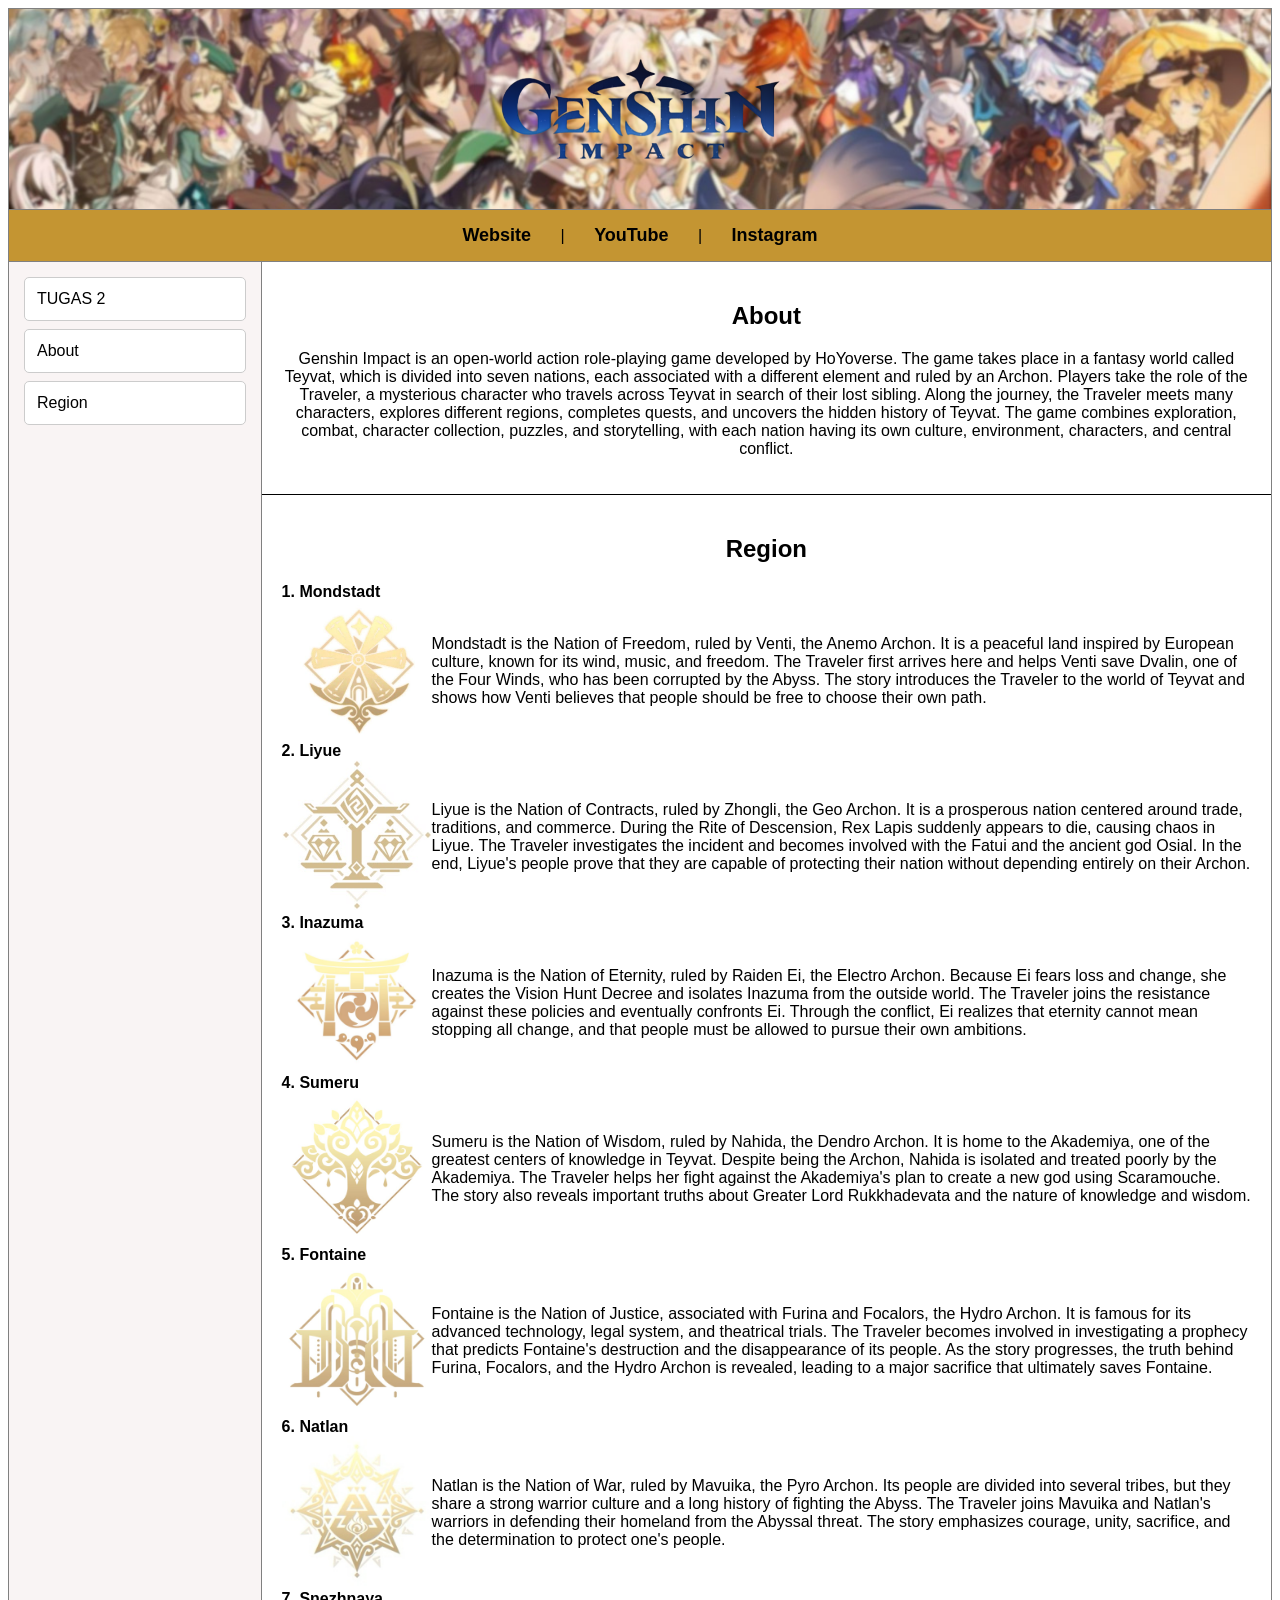
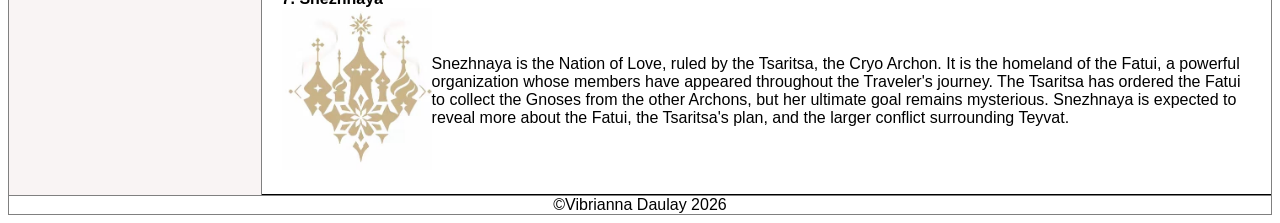
<file: index.html>
<!DOCTYPE html>
<html lang="en">
<head>
    <meta charset="UTF-8">
    <meta name="viewport" content="width=device-width, initial-scale=1.0">
    <title>Tugas 1 Pemrograman Web</title>
    <style>
        body{font-family: Arial, Helvetica, sans-serif;}
        table {
            width: 100%;
            border-collapse: collapse;
        }

        td {
            padding: 0;
        }

        .header img {
            width: 100%;
            height: 200px;
            object-fit: cover;
            display: block;
        }

        .menu {
            background-color: #c49532;
            text-align: center;
            padding: 15px;
        }

        .menu a {
            color: #000000;
            text-decoration: none;
            font-weight: bold;
            margin: 0 25px;
            font-size: 18px;
        }

        .menu a:hover {
            color: #0062ff;
        }

        .sidebar {
            background-color: #f9f4f4;
            padding: 15px;
            vertical-align: top;
        }

        .sidebar h3 {
            text-align: center;
            margin-top: 0;
        }

        .sidebar a {
            display: block;
            padding: 12px;
            margin-bottom: 8px;
            color: black;
            text-decoration: none;
            background-color: white;
            border: 1px solid #cccccc;
            border-radius: 5px;
        }

        .sidebar a:hover {
            background-color: #dddddd;
        }

        ul {
            list-style-type: none;
            padding: 0;
            margin: 0;
        }

        .content {
            padding: 0;
            vertical-align: top;
        }

        .content-section {
            padding: 20px;
            border-bottom: 1px solid #000000;
        }

        .content-section h3 {
            margin-top: 0;
        }
    </style>
</head>

<body>
    <table border="1">

        <!-- header -->
        <tr>
            <td colspan="2" align="center" class="header">
                <img src="gambar/Untitled design (7).png" alt="Genshin chara" width="100%">
            </td>
        </tr>

        <!-- main menu -->
        <tr>
            <td colspan="2" align="center" class="menu">
                <a href ="https://genshin.hoyoverse.com">Website</a> |
                <a href ="https://www.youtube.com/@GenshinImpact">YouTube</a> |
                <a href="https://www.instagram.com/genshinimpact/">Instagram</a>
            </td>
        </tr>

        <!-- side bar -->
        <tr>
            <td width="20%" class="sidebar" valign="top">
                <ul>
                    <li><a href="tugas2.html">TUGAS 2</a></li>
                    <li><a href="#About">About</a></li>
                    <li><a href="#Region">Region</a></li>
                </ul>
            </td>

        <!-- content -->
            <td width="80%" class="content">
                <div class="content-section">
                <h2 id="About" align="center">About</h2>
                <p align="center">Genshin Impact is an open-world action role-playing game developed by HoYoverse.
                    The game takes place in a fantasy world called Teyvat, which is divided into seven nations,
                    each associated with a different element and ruled by an Archon. Players take the role of the Traveler,
                    a mysterious character who travels across Teyvat in search of their lost sibling. Along the journey,
                    the Traveler meets many characters, explores different regions, completes quests, and uncovers the hidden history of Teyvat.
                    The game combines exploration, combat, character collection, puzzles, and storytelling, with each nation having its own culture,
                    environment, characters, and central conflict.</p></div>

                <div class="content-section">
                <h2 id="Region" align="center">Region</h2>
                <table>
                    <tr><td colspan="2"><b>1. Mondstadt</b></td></tr>
                <tr><td><img src="gambar/mondstadt.jpeg" width="150"></td>
                <td>Mondstadt is the Nation of Freedom, ruled by Venti, the Anemo Archon. It is a peaceful land inspired by European culture, known for its wind, music, and freedom.
                The Traveler first arrives here and helps Venti save Dvalin, one of the Four Winds, who has been corrupted by the Abyss.
                The story introduces the Traveler to the world of Teyvat and shows how Venti believes that people should be free to choose their own path.</td></tr>
                    
                    <tr><td colspan="2"><b>2. Liyue</b></td></tr>
                <tr><td><img src="gambar/Discuss Everything About Genshin Impact Wiki ____.jpeg" width="150"></td>
                <td>Liyue is the Nation of Contracts, ruled by Zhongli, the Geo Archon. It is a prosperous nation centered around trade, traditions, and commerce. 
                During the Rite of Descension, Rex Lapis suddenly appears to die, causing chaos in Liyue. The Traveler investigates the incident and becomes involved with the Fatui and the ancient god Osial. 
                In the end, Liyue's people prove that they are capable of protecting their nation without depending entirely on their Archon.</td></tr>

                    <tr><td colspan="2"><b>3. Inazuma</b></td></tr>
                <tr><td><img src="gambar/Inazuma.jpeg" width="150"></td>
                <td>Inazuma is the Nation of Eternity, ruled by Raiden Ei, the Electro Archon. Because Ei fears loss and change, she creates the Vision Hunt Decree and isolates
                Inazuma from the outside world. The Traveler joins the resistance against these policies and eventually confronts Ei. Through the conflict, Ei realizes that eternity cannot mean stopping
                all change, and that people must be allowed to pursue their own ambitions.</td></tr>

                    <tr><td colspan="2"><b>4. Sumeru</b></td></tr>
                <tr><td><img src="gambar/Иконка Сумеру.jpeg" width="150"></td>
                <td>Sumeru is the Nation of Wisdom, ruled by Nahida, the Dendro Archon. It is home to the Akademiya, one of the greatest centers of knowledge in Teyvat. 
                Despite being the Archon, Nahida is isolated and treated poorly by the Akademiya. The Traveler helps her fight against the Akademiya's plan to create a new god using Scaramouche. 
                The story also reveals important truths about Greater Lord Rukkhadevata and the nature of knowledge and wisdom.</td></tr>

                    <tr><td colspan="2"><b>5. Fontaine</b></td></tr>
                <tr><td><img src="gambar/fontaine icon.jpeg" width="150"></td>
                <td>Fontaine is the Nation of Justice, associated with Furina and Focalors, the Hydro Archon. It is famous for its advanced technology, legal system, and theatrical trials. 
                The Traveler becomes involved in investigating a prophecy that predicts Fontaine's destruction and the disappearance of its people. As the story progresses, the truth behind Furina, Focalors, and 
                the Hydro Archon is revealed, leading to a major sacrifice that ultimately saves Fontaine.</td></tr>

                    <tr><td colspan="2"><b>6. Natlan</b></td></tr>
                <tr><td><img src="gambar/natlan icon.jpeg" width="150"></td>
                <td>Natlan is the Nation of War, ruled by Mavuika, the Pyro Archon. Its people are divided into several tribes, but they share a strong warrior culture and a long 
                history of fighting the Abyss. The Traveler joins Mavuika and Natlan's warriors in defending their homeland from the Abyssal threat. The story emphasizes courage, unity, sacrifice, and the determination 
                to protect one's people.</td></tr>

                    <tr><td colspan="2"><b>7. Snezhnaya</b></td></tr>
                <tr><td><img src="gambar/иконка снежной.jpeg" width="150"></td>
                <td>Snezhnaya is the Nation of Love, ruled by the Tsaritsa, the Cryo Archon. It is the homeland of the Fatui, a powerful organization whose members have appeared throughout the Traveler's journey.
                The Tsaritsa has ordered the Fatui to collect the Gnoses from the other Archons, but her ultimate goal remains mysterious. Snezhnaya is expected to reveal more about the Fatui, the Tsaritsa's plan, and the larger conflict
                surrounding Teyvat.</td></tr>
                </table></div>

        <!-- footer -->
         <tr>
            <td colspan="2" align="center">&copy;Vibrianna Daulay 2026</td>
        </tr>
    </table>
</body>
</html>
</file>
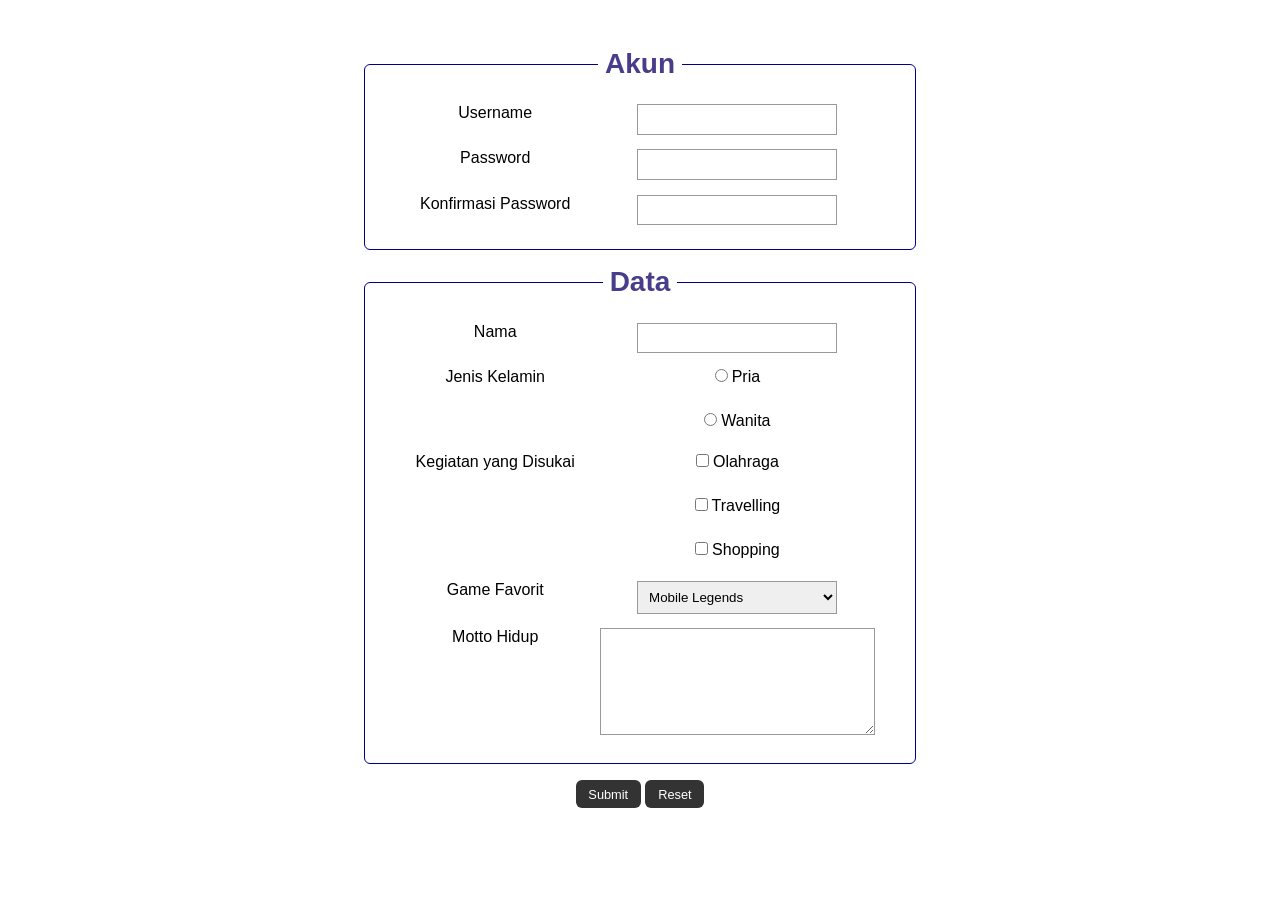
<file: tugas2.html>
<!DOCTYPE html>
<html lang="en">
<head>
    <meta charset="UTF-8">
    <meta name="viewport" content="width=device-width, initial-scale=1.0">
    <title>Form Pendaftaran</title>
    <link rel="stylesheet" href="form.css">
</head>
<body>
    <form action="#">


    <fieldset>
        <legend><b>Akun</b></legend>

        <table>

    <tr>
        <td><label for="text">Username</label></td>
        <td><input type="text" name="nama_pengguna" id="username"></td>
    </tr>

    <tr>
        <td><label for="password">Password</label></td>
        <td><input type="password" name="sandi" id="password"></td>
    </tr>

    <tr>
        <td><label for="konfirmasi">Konfirmasi Password</label></td>
        <td><input type="password" name="sandi" id="konfirmasi"></td>
    </tr>

    </table>
    </fieldset>


    <fieldset>
        <legend><b>Data</b></legend>

        <table>

    <tr>
        <td><label for="name">Nama</label></td>
        <td><input type="text" name="nama" id="nama"></td>
    </tr>

    <tr>
        <td><label for="jenis_kelamin">Jenis Kelamin</label></td>

        <td>
        <label for="pria"><input type="radio" name="jenis_kelamin" id="pria" value="Pria">Pria</label><br>
        <label for="wanita"><input type="radio" name="jenis_kelamin" id="wanita" value="Wanita">Wanita</label>
        </td>
    </tr>

    <tr>
        <td><label for="informasi">Kegiatan yang Disukai</label></td>

        <td>
        <label for="olahraga"><input type="checkbox" name="informasi" id="olahraga" value="Olahraga">Olahraga</label><br>
        <label for="travelling"><input type="checkbox" name="informasi" id="travelling" value="travelling">Travelling</label><br>
        <label for="Kesehatan"><input type="checkbox" name="informasi" id="shopping" value="shopping">Shopping</label>
        </td>
    </tr>

    <tr>
        <td><label for="game">Game Favorit</label></td>
        <td><select name="game" id="game">
            <option value="ml">Mobile Legends</option>
            <option value="genshin">Genshin Impact</option>
            <option value="ff">Free Fire</option>
            <option value="pubg">PUBG</option>
        </select></td>
    </tr>
    
    <tr>
        <td><label for="motto">Motto Hidup</label></td>
        <td>
            <textarea name="message" id="motto" rows="2" cols="40"></textarea>
        </td>
    </tr>
     
    </table>
    </fieldset>

     <button type="Submit" name="btn-submit">Submit</button>
     <button type="reset" name="btn-reset">Reset</button>
    </form>
</body>
</html>
</file>
<file: form.css>
* {
    margin: 0;
    padding: 0;
    font-family: Arial, Helvetica, sans-serif;
}

form {
    padding: 2em;
}

fieldset {
    margin: 1em auto;
    padding: 1em 2em;
    border: darkblue solid 1px;
    border-radius: 6px;
    min-width: 200px;
    max-width: 500px;
}

legend {
    font-size: 1.25em;
    padding: 0 .25em;
    color: darkslateblue;
}


table {
    width: 100%;
}

td {
    padding: .4em;
    vertical-align: top;
}

td:first-child {
    width: 180px;
}


label {
    display: block;
    margin-top: 1em;
}

td:first-child label {
    margin-top: 0;
}


input {
    padding: .5em;
    border: solid 1px #999;
}

input[type="text"],
input[type="password"] {
    width: 15em;
    box-sizing: border-box;
}

/* Radio dan checkbox */
input[type="radio"],
input[type="checkbox"] {
    margin-right: .3em;
}

/* Supaya pilihan radio dan checkbox tidak terlalu renggang */
td:nth-child(2) label {
    margin-top: 0;
    margin-bottom: .5em;
}

/* Select */
select {
    padding: .5em;
    border: solid 1px #999;
    width: 15em;
}

/* Textarea */
textarea {
    min-height: 8em;
    width: 100%;
    padding: .5em;
    border: solid 1px #999;
    box-sizing: border-box;
}

/* Button */
button {
    padding: .5em 1em;
    border-radius: 6px;
    border: none;
    background-color: #333;
    color: #fff;
    font-size: .8em;
    cursor: pointer;
}

form > button {
    display: inline-block;
}

form {
    text-align: center;
}

button:hover {
    opacity: .8;
}

/* Large screen rules */
@media screen and (min-width: 430px) {

    legend {
        font-size: 1.75em;
    }

    fieldset {
        width: 40%;
        min-width: 320px;
        margin: 1em auto;
    }
}
</file>
